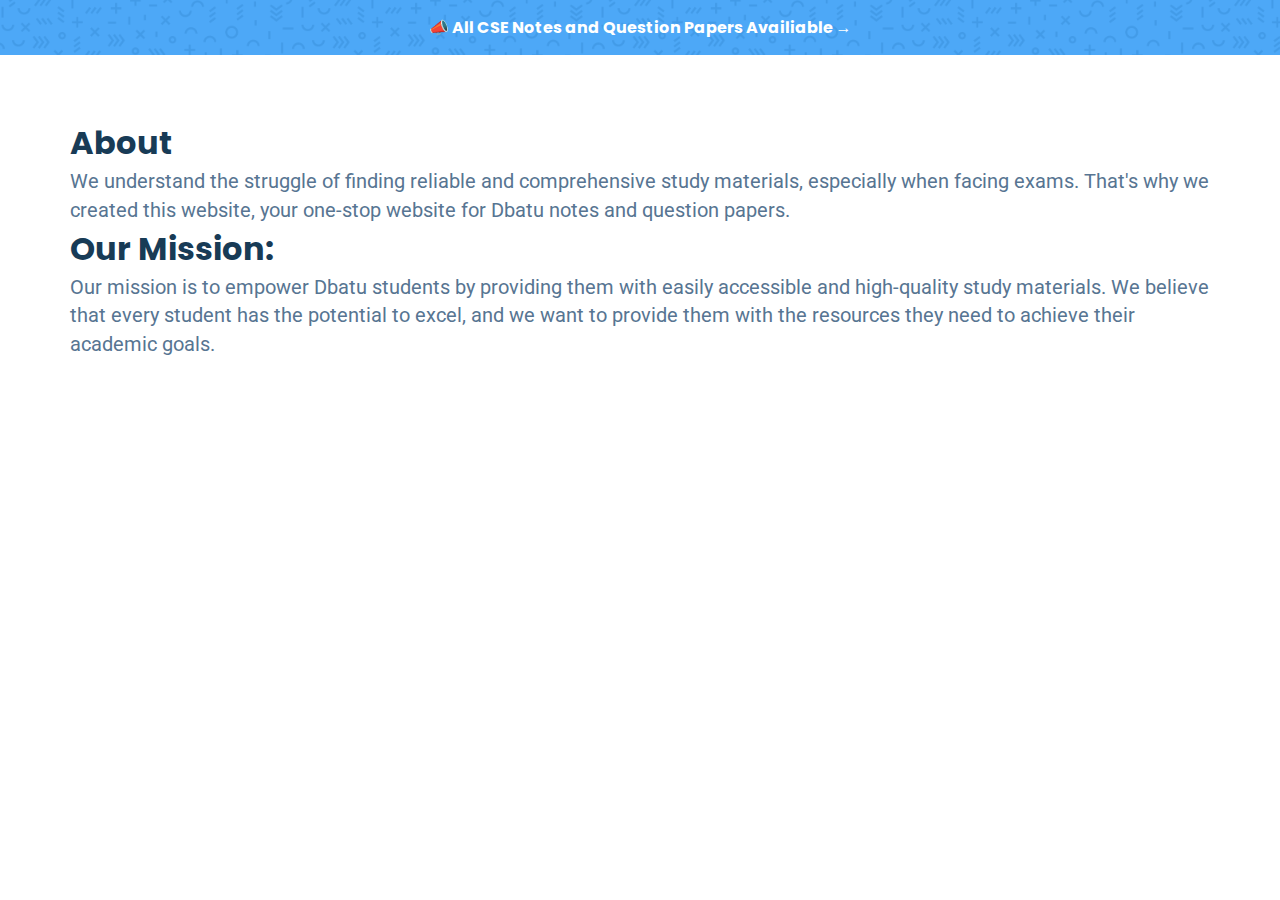
<file: about.html>
<!DOCTYPE html>
<html lang="en">

<head>
    <meta charset="UTF-8">
    <meta name="viewport" content="width=device-width, initial-scale=1.0">
    <title></title>
    <link rel="stylesheet" href="css/style.css">
    <link rel="stylesheet" href="css/media-queries.css">
    <link rel="icon" href="css/assets/asset 1.jpg" type="image/ico">

</head>

<body>
    <!-- top banner -->
    <div class="top-banner">
        <div class="container">
            <div class="small-bold-text banner-text">
                📣 All CSE Notes and Question Papers Availiable →
            </div>
        </div>
    </div>

    

    <div class="container" style="margin-top: 5%;">
        <h2>About</h2>
        <p>We understand the struggle of finding reliable and comprehensive study materials, especially when facing exams. That's why we created this website, your one-stop website for Dbatu notes and question papers.</p>
<h2>Our Mission:</h2>
<p>Our mission is to empower Dbatu students by providing them with easily accessible and high-quality study materials. We believe that every student has the potential to excel, and we want to provide them with the resources they need to achieve their academic goals.</p>
       
    </div>

</body>

</html>
</file>
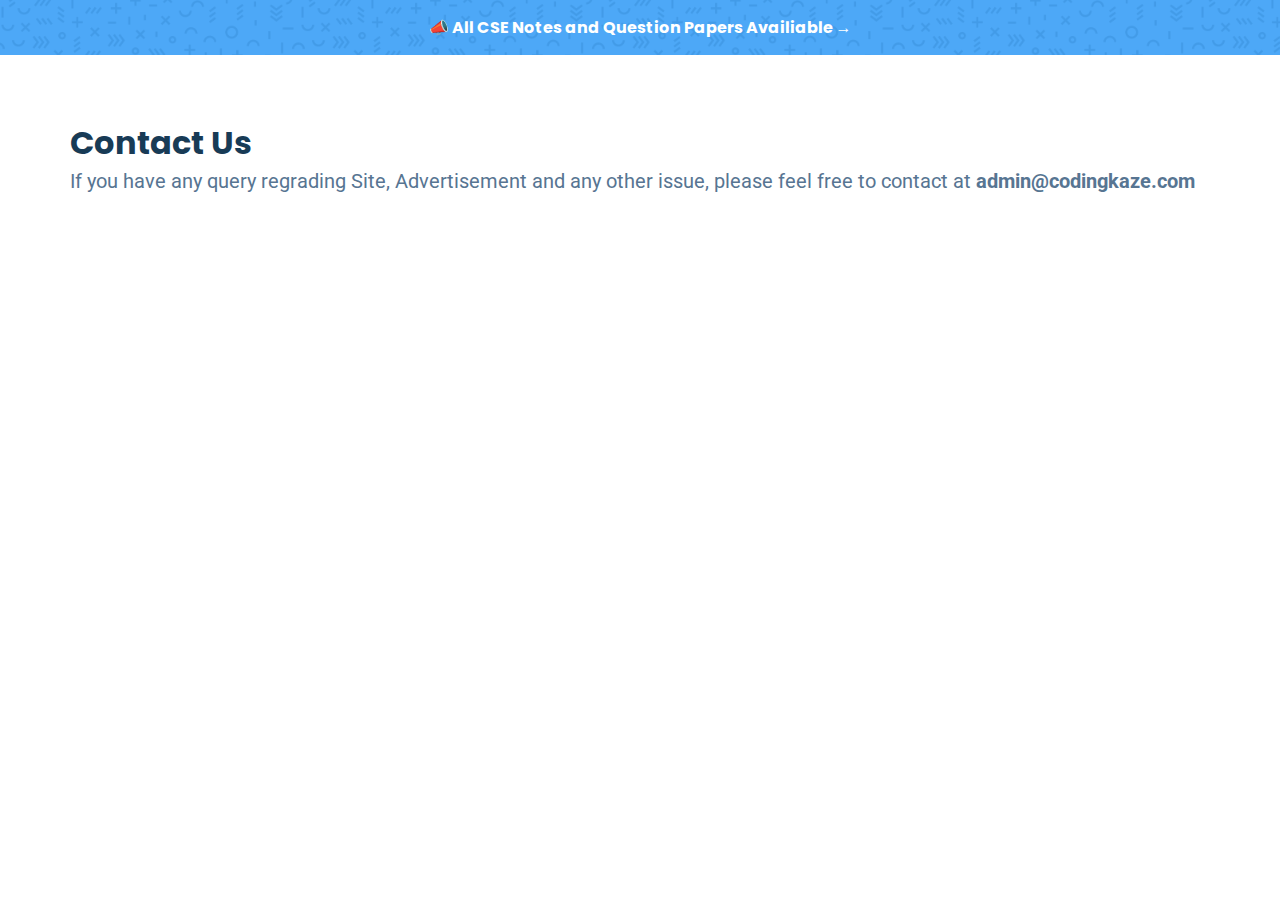
<file: contact.html>
<!DOCTYPE html>
<html lang="en">

<head>
    <meta charset="UTF-8">
    <meta name="viewport" content="width=device-width, initial-scale=1.0">
    <title>Get your Notes</title>
    <link rel="stylesheet" href="css/style.css">
    <link rel="stylesheet" href="css/media-queries.css">
    <link rel="icon" href="css/assets/asset 1.jpg" type="image/ico">

</head>

<body>
    <!-- top banner -->
    <div class="top-banner">
        <div class="container">
            <div class="small-bold-text banner-text">
                📣 All CSE Notes and Question Papers Availiable →
            </div>
        </div>
    </div>

    

    <div class="container" style="margin-top: 5%;">
        <h2>Contact Us</h2> <p>If you have any query regrading Site, Advertisement and any other issue, please feel free to contact at <strong>admin@codingkaze.com</strong></p>

       
    </div>

</body>

</html>
</file>
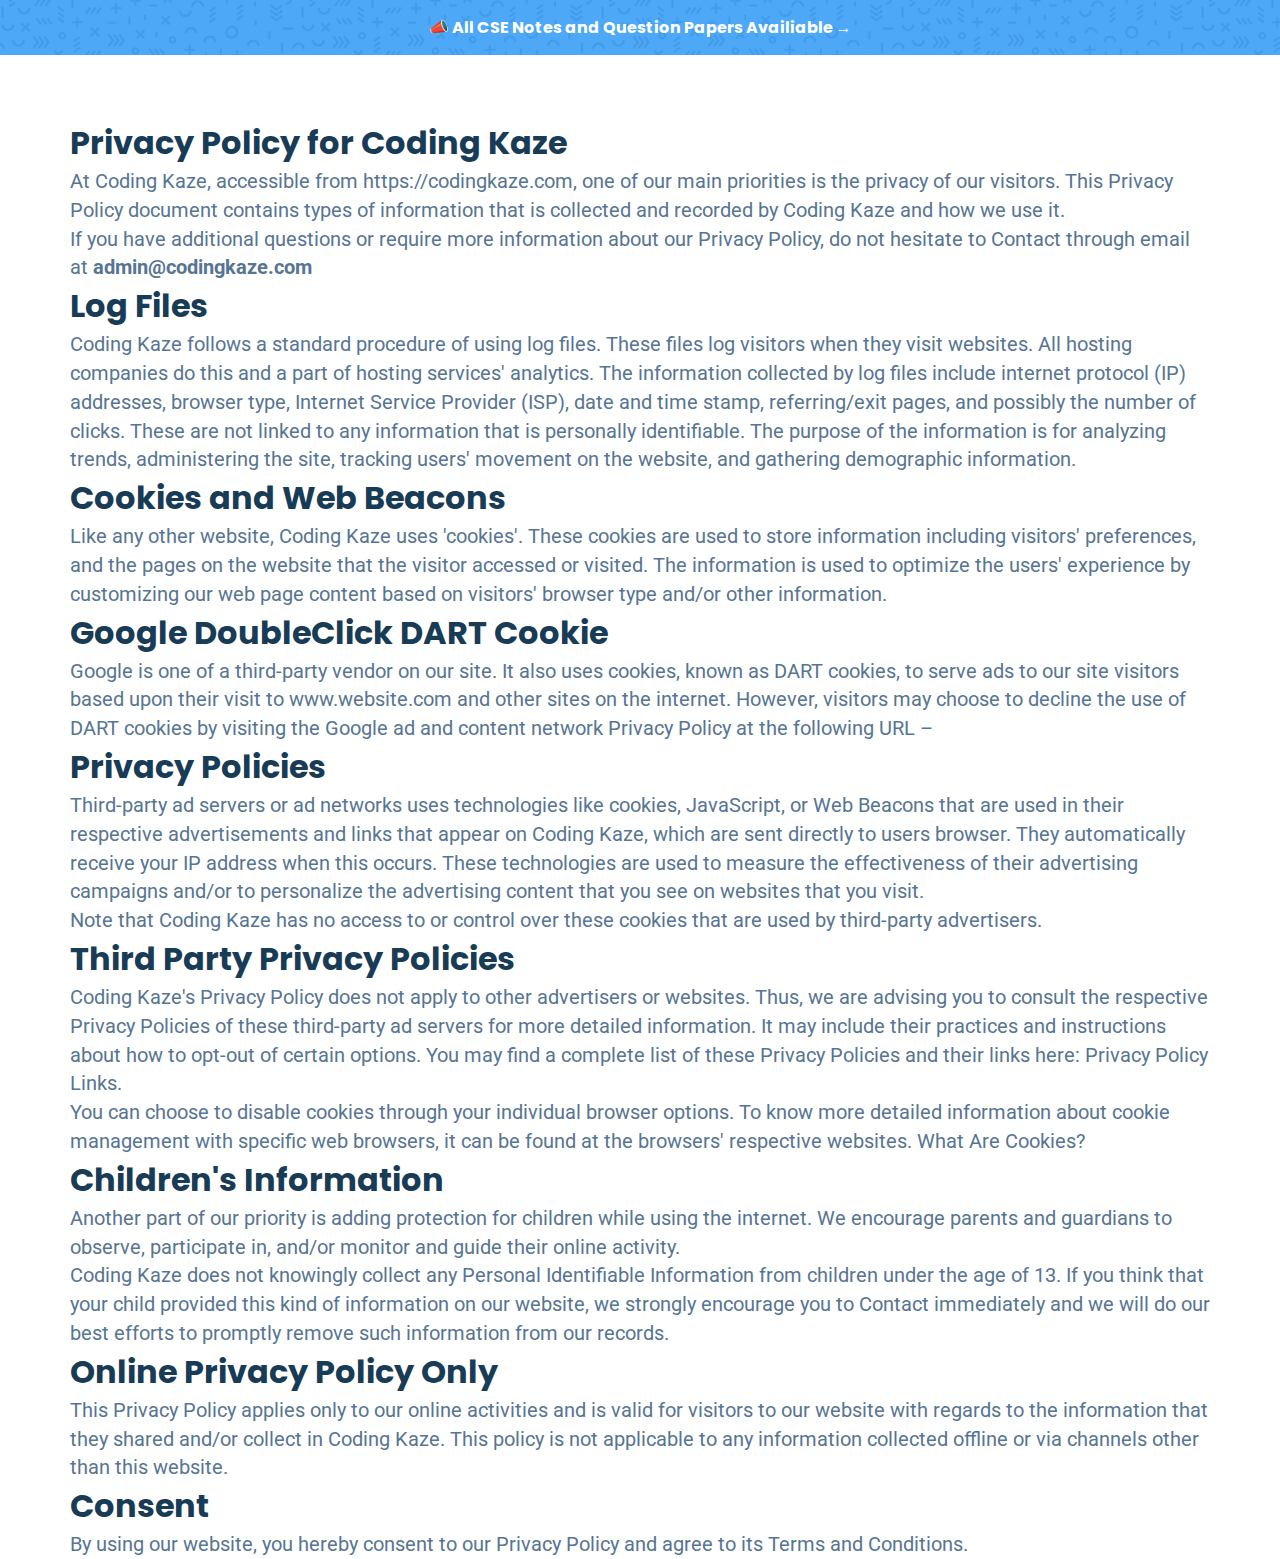
<file: privacy.html>
<!DOCTYPE html>
<html lang="en">
  <head>
    <meta charset="UTF-8" />
    <meta name="viewport" content="width=device-width, initial-scale=1.0" />
    <title>Get your Notes</title>
    <link rel="stylesheet" href="css/style.css" />
    <link rel="stylesheet" href="css/media-queries.css" />
    <link rel="icon" href="css/assets/asset 1.jpg" type="image/ico" />
  </head>

  <body>
    <!-- top banner -->
    <div class="top-banner">
      <div class="container">
        <div class="small-bold-text banner-text">
          📣 All CSE Notes and Question Papers Availiable →
        </div>
      </div>
    </div>

    <div class="container" style="margin-top: 5%">
      <h2>Privacy Policy for Coding Kaze</h2>
      <p>
        At Coding Kaze, accessible from https://codingkaze.com, one of our main
        priorities is the privacy of our visitors. This Privacy Policy document
        contains types of information that is collected and recorded by Coding
        Kaze and how we use it.
      </p>
      <p>
        If you have additional questions or require more information about our
        Privacy Policy, do not hesitate to Contact through email at
        <b>admin@codingkaze.com</b>
      </p>
      <h2>Log Files</h2>
      <p>
        Coding Kaze follows a standard procedure of using log files. These files
        log visitors when they visit websites. All hosting companies do this and
        a part of hosting services' analytics. The information collected by log
        files include internet protocol (IP) addresses, browser type, Internet
        Service Provider (ISP), date and time stamp, referring/exit pages, and
        possibly the number of clicks. These are not linked to any information
        that is personally identifiable. The purpose of the information is for
        analyzing trends, administering the site, tracking users' movement on
        the website, and gathering demographic information.
      </p>
      <h2>Cookies and Web Beacons</h2>
      <p>
        Like any other website, Coding Kaze uses 'cookies'. These cookies are
        used to store information including visitors' preferences, and the pages
        on the website that the visitor accessed or visited. The information is
        used to optimize the users' experience by customizing our web page
        content based on visitors' browser type and/or other information.
      </p>
      <h2>Google DoubleClick DART Cookie</h2>
      <p>
        Google is one of a third-party vendor on our site. It also uses cookies,
        known as DART cookies, to serve ads to our site visitors based upon
        their visit to www.website.com and other sites on the internet. However,
        visitors may choose to decline the use of DART cookies by visiting the
        Google ad and content network Privacy Policy at the following URL –
        <a href="https://policies.google.com/technologies/ads"></a>
      </p>
      <h2>Privacy Policies</h2>

      <p>
        Third-party ad servers or ad networks uses technologies like cookies,
        JavaScript, or Web Beacons that are used in their respective
        advertisements and links that appear on Coding Kaze, which are sent
        directly to users browser. They automatically receive your IP address
        when this occurs. These technologies are used to measure the
        effectiveness of their advertising campaigns and/or to personalize the
        advertising content that you see on websites that you visit.
      </p>
      <p>
        Note that Coding Kaze has no access to or control over these cookies
        that are used by third-party advertisers.
      </p>
      <h2>Third Party Privacy Policies</h2>
      <p>
        Coding Kaze's Privacy Policy does not apply to other advertisers or
        websites. Thus, we are advising you to consult the respective Privacy
        Policies of these third-party ad servers for more detailed information.
        It may include their practices and instructions about how to opt-out of
        certain options. You may find a complete list of these Privacy Policies
        and their links here: Privacy Policy Links.
      </p>
      <p>
        You can choose to disable cookies through your individual browser
        options. To know more detailed information about cookie management with
        specific web browsers, it can be found at the browsers' respective
        websites. What Are Cookies?
      </p>
      <h2>Children's Information</h2>
      <p>
        Another part of our priority is adding protection for children while
        using the internet. We encourage parents and guardians to observe,
        participate in, and/or monitor and guide their online activity.
      </p>
      <p>
        Coding Kaze does not knowingly collect any Personal Identifiable
        Information from children under the age of 13. If you think that your
        child provided this kind of information on our website, we strongly
        encourage you to Contact immediately and we will do our best efforts to
        promptly remove such information from our records.
      </p>
      <h2>Online Privacy Policy Only</h2>
      <p>
        This Privacy Policy applies only to our online activities and is valid
        for visitors to our website with regards to the information that they
        shared and/or collect in Coding Kaze. This policy is not applicable to
        any information collected offline or via channels other than this
        website.
      </p>
      <h2>Consent</h2>
      <p>
        By using our website, you hereby consent to our Privacy Policy and agree
        to its Terms and Conditions.
      </p>
    </div>
  </body>
</html>
</file>
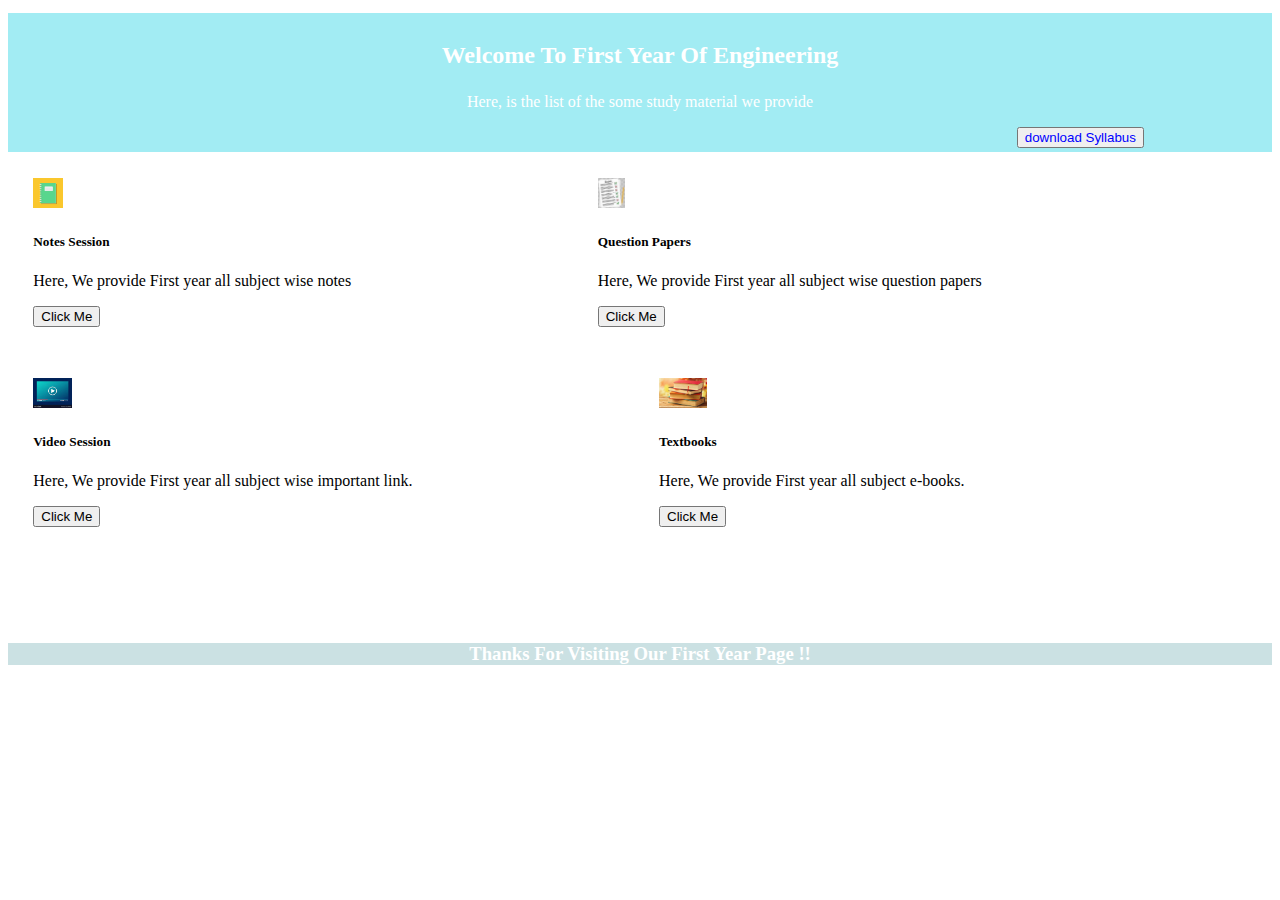
<file: FirstYear/first.html>
<!DOCTYPE html>
<html>
<head>
    <link href="https://cdn.jsdelivr.net/npm/bootstrap@5.3.2/dist/css/bootstrap.min.css" rel="stylesheet" integrity="sha384-T3c6CoIi6uLrA9TneNEoa7RxnatzjcDSCmG1MXxSR1GAsXEV/Dwwykc2MPK8M2HN" crossorigin="anonymous">
<title>year</title>
<link rel="stylesheet" href="css/style.css">

</head>
<body>
  <div class="header">
<h2>Welcome To First Year Of Engineering</h2>
<p>Here, is the list of the some study material we provide</p>
<div id="button1">
<button type="button" class="btn btn-light"><a href="https://drive.google.com/file/d/1M4to5Iy3YhpxS_22orgtU10ihfIK18p4/view?usp=drivesdk">download Syllabus</a></button>
  </div>
</div>

  <div class="container">
    <div class="sub-container">
    <div class="card mb-3" style="max-width: 400px;">
        <div class="row g-0">
          <div class="col-md-4">
            <img src="img/fimg.png" class="img-fluid rounded-start" alt="notes image">
          </div>
          <div class="col-md-8">
            <div class="card-body">
              <h5 class="card-title">Notes Session</h5>
              <p class="card-text">Here, We provide First year all subject wise notes</p>
              <button type="button" class="btn btn-outline-warning"><a href="Notefirst.html">Click Me</a></button>
            </div>
          </div>
        </div>
      </div>

  &nbsp;&nbsp;&nbsp;&nbsp;&nbsp;&nbsp;&nbsp;&nbsp;&nbsp;&nbsp;&nbsp;&nbsp;&nbsp;&nbsp;&nbsp;&nbsp;&nbsp;&nbsp;&nbsp;&nbsp;&nbsp;&nbsp;&nbsp;&nbsp;&nbsp;&nbsp;&nbsp;&nbsp;&nbsp;&nbsp;&nbsp;&nbsp;&nbsp;&nbsp;&nbsp;&nbsp;&nbsp;&nbsp;&nbsp;&nbsp;&nbsp;&nbsp;&nbsp;&nbsp;&nbsp;&nbsp;&nbsp;

     <!--second card for the question paper-->
      <div class="card mb-4" style="max-width: 400px;">
        <div class="row g-0">
          <div class="col-md-4">
            <img src="img/qimages.jpg" class="img-fluid rounded-start" alt="notes image">
          </div>
          <div class="col-md-8">
            <div class="card-body">
              <h5 class="card-title">Question Papers</h5>
              <p class="card-text">Here, We provide First year all subject wise question papers</p>
              <button type="button" class="btn btn-outline-warning"><a href="Quefirst.html">Click Me</a></button>
            </div>
          </div>
        </div>
      </div>
    </div>
    <div class="sub-container">
     <!--third card for the video links-->
      <div class="card mb-3" style="max-width: 400px;">
        <div class="row g-0">
          <div class="col-md-4">
            <img src="img/timg.jpeg" class="img-fluid rounded-start" alt="notes image">
          </div>
          <div class="col-md-8">
            <div class="card-body">
              <h5 class="card-title">Video Session</h5>
              <p class="card-text">Here, We provide First year all subject wise important link.</p>
              <button type="button" class="btn btn-outline-warning"><a href="vidfirst.html">Click Me</a></button>
            </div>
          </div>
        </div>
      </div>
      &nbsp;&nbsp;&nbsp;&nbsp;&nbsp;&nbsp;&nbsp;&nbsp;&nbsp;&nbsp;&nbsp;&nbsp;&nbsp;&nbsp;&nbsp;&nbsp;&nbsp;&nbsp;&nbsp;&nbsp;&nbsp;&nbsp;&nbsp;&nbsp;&nbsp;&nbsp;&nbsp;&nbsp;&nbsp;&nbsp;&nbsp;&nbsp;&nbsp;&nbsp;&nbsp;&nbsp;&nbsp;&nbsp;&nbsp;&nbsp;&nbsp;&nbsp;&nbsp;&nbsp;&nbsp;&nbsp;&nbsp;
      <!-- Fourth card -->
      <div class="card mb-3" style="max-width: 400px;">
        <div class="row g-0">
          <div class="col-md-4">
            <img src="img/4images.jpg" class="img-fluid rounded-start" alt="notes image">
          </div>
          <div class="col-md-8">
            <div class="card-body">
              <h5 class="card-title">Textbooks</h5>
              <p class="card-text">Here, We provide First year all subject e-books.</p>
              <button type="button" class="btn btn-outline-warning"><a href="Textfirst.html">Click Me</a></button>
            </div>
          </div>
        </div>
      </div>
      </div>
  </div>
  <br></br>
  <br></br>
  <div class="footer">
     <h3>Thanks For Visiting Our First Year Page !! </h3>
  </div>
   <!---- <div class="space" style="margin-bottom:500px;"></div> -->
  <script src="https://cdn.jsdelivr.net/npm/bootstrap@5.3.2/dist/js/bootstrap.bundle.min.js" integrity="sha384-C6RzsynM9kWDrMNeT87bh95OGNyZPhcTNXj1NW7RuBCsyN/o0jlpcV8Qyq46cDfL" crossorigin="anonymous"></script>
</body>
</html>
</file>
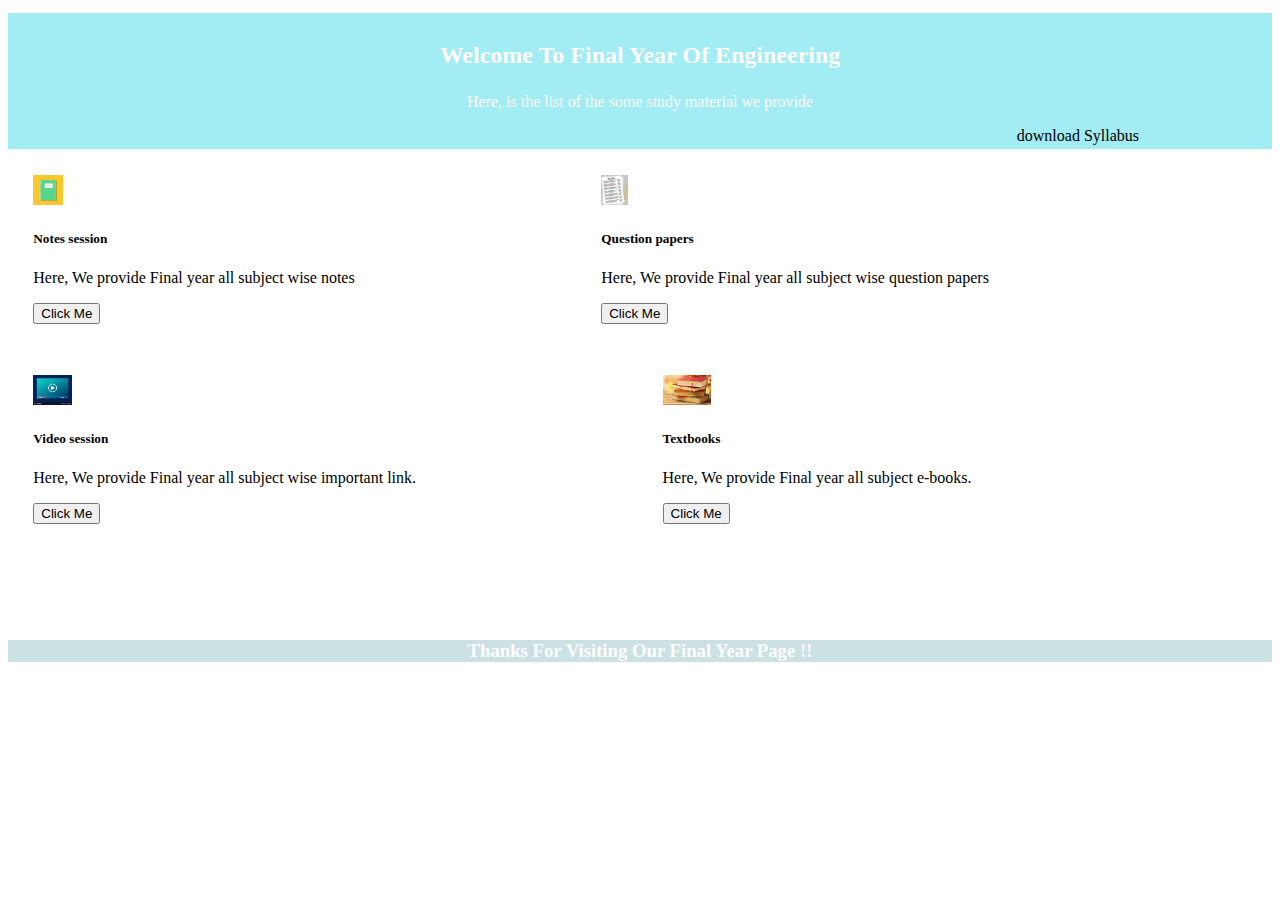
<file: Lastyear/last.html>
<!DOCTYPE html>
<html>
<head>
    <link href="https://cdn.jsdelivr.net/npm/bootstrap@5.3.2/dist/css/bootstrap.min.css" rel="stylesheet" integrity="sha384-T3c6CoIi6uLrA9TneNEoa7RxnatzjcDSCmG1MXxSR1GAsXEV/Dwwykc2MPK8M2HN" crossorigin="anonymous">
<title>year</title>
<link rel="stylesheet" href="css/style.css">

</head>
<body>
  <div class="header">
<h2>Welcome To Final Year Of Engineering</h2>
<p>Here, is the list of the some study material we provide</p>
<div id="button1";
<button type="button" class="btn btn-light"><a href="https://drive.google.com/file/d/1LnenicuM2FSIrkSlMY3ZBh40L-KynKmT/view?usp=drivesdk">download Syllabus</a></button>
  </div>
</div>

  <div class="container">
    <div class="sub-container">
    <div class="card mb-3" style="max-width: 400px;">
        <div class="row g-0">
          <div class="col-md-4">
            <img src="img/fimg.png" class="img-fluid rounded-start" alt="notes image">
          </div>
          <div class="col-md-8">
            <div class="card-body">
              <h5 class="card-title">Notes session</h5>
              <p class="card-text">Here, We provide Final year all subject wise notes</p>
              <button type="button" class="btn btn-outline-warning"><a href="notelast.html">Click Me</a></button>
            </div>
          </div>
        </div>
      </div>

  &nbsp;&nbsp;&nbsp;&nbsp;&nbsp;&nbsp;&nbsp;&nbsp;&nbsp;&nbsp;&nbsp;&nbsp;&nbsp;&nbsp;&nbsp;&nbsp;&nbsp;&nbsp;&nbsp;&nbsp;&nbsp;&nbsp;&nbsp;&nbsp;&nbsp;&nbsp;&nbsp;&nbsp;&nbsp;&nbsp;&nbsp;&nbsp;&nbsp;&nbsp;&nbsp;&nbsp;&nbsp;&nbsp;&nbsp;&nbsp;&nbsp;&nbsp;&nbsp;&nbsp;&nbsp;&nbsp;&nbsp;

     <!--second card for the question paper-->
      <div class="card mb-4" style="max-width: 400px;">
        <div class="row g-0">
          <div class="col-md-4">
            <img src="img/qimages.jpg" class="img-fluid rounded-start" alt="notes image">
          </div>
          <div class="col-md-8">
            <div class="card-body">
              <h5 class="card-title">Question papers</h5>
              <p class="card-text">Here, We provide Final year all subject wise question papers</p>
              <button type="button" class="btn btn-outline-warning"><a href="Quelast.html">Click Me</a></button>
            </div>
          </div>
        </div>
      </div>
    </div>
    <div class="sub-container">
     <!--third card for the video links-->
      <div class="card mb-3" style="max-width: 400px;">
        <div class="row g-0">
          <div class="col-md-4">
            <img src="img/timg.jpeg" class="img-fluid rounded-start" alt="notes image">
          </div>
          <div class="col-md-8">
            <div class="card-body">
              <h5 class="card-title">Video session</h5>
              <p class="card-text">Here, We provide Final year all subject wise important link.</p>
              <button type="button" class="btn btn-outline-warning"><a href="videlast.html">Click Me</a></button>
            </div>
          </div>
        </div>
      </div>
      &nbsp;&nbsp;&nbsp;&nbsp;&nbsp;&nbsp;&nbsp;&nbsp;&nbsp;&nbsp;&nbsp;&nbsp;&nbsp;&nbsp;&nbsp;&nbsp;&nbsp;&nbsp;&nbsp;&nbsp;&nbsp;&nbsp;&nbsp;&nbsp;&nbsp;&nbsp;&nbsp;&nbsp;&nbsp;&nbsp;&nbsp;&nbsp;&nbsp;&nbsp;&nbsp;&nbsp;&nbsp;&nbsp;&nbsp;&nbsp;&nbsp;&nbsp;&nbsp;&nbsp;&nbsp;&nbsp;&nbsp;
      <div class="card mb-3" style="max-width: 400px;">
        <div class="row g-0">
          <div class="col-md-4">
            <img src="img/4images.jpg" class="img-fluid rounded-start" alt="notes image">
          </div>
          <div class="col-md-8">
            <div class="card-body">
              <h5 class="card-title">Textbooks</h5>
              <p class="card-text">Here, We provide Final year all subject e-books.</p>
              <button type="button" class="btn btn-outline-warning"><a href="Textlast.html">Click Me</a></button>
            </div>
          </div>
        </div>
      </div>
      </div>
  </div>
  <br></br>
  <br></br>
  <div class="footer">
     <h3>Thanks For Visiting Our Final Year Page !! </h3>
  </div>
   <!---- <div class="space" style="margin-bottom:500px;"></div> -->
  <script src="https://cdn.jsdelivr.net/npm/bootstrap@5.3.2/dist/js/bootstrap.bundle.min.js" integrity="sha384-C6RzsynM9kWDrMNeT87bh95OGNyZPhcTNXj1NW7RuBCsyN/o0jlpcV8Qyq46cDfL" crossorigin="anonymous"></script>
</body>
</html>
</file>
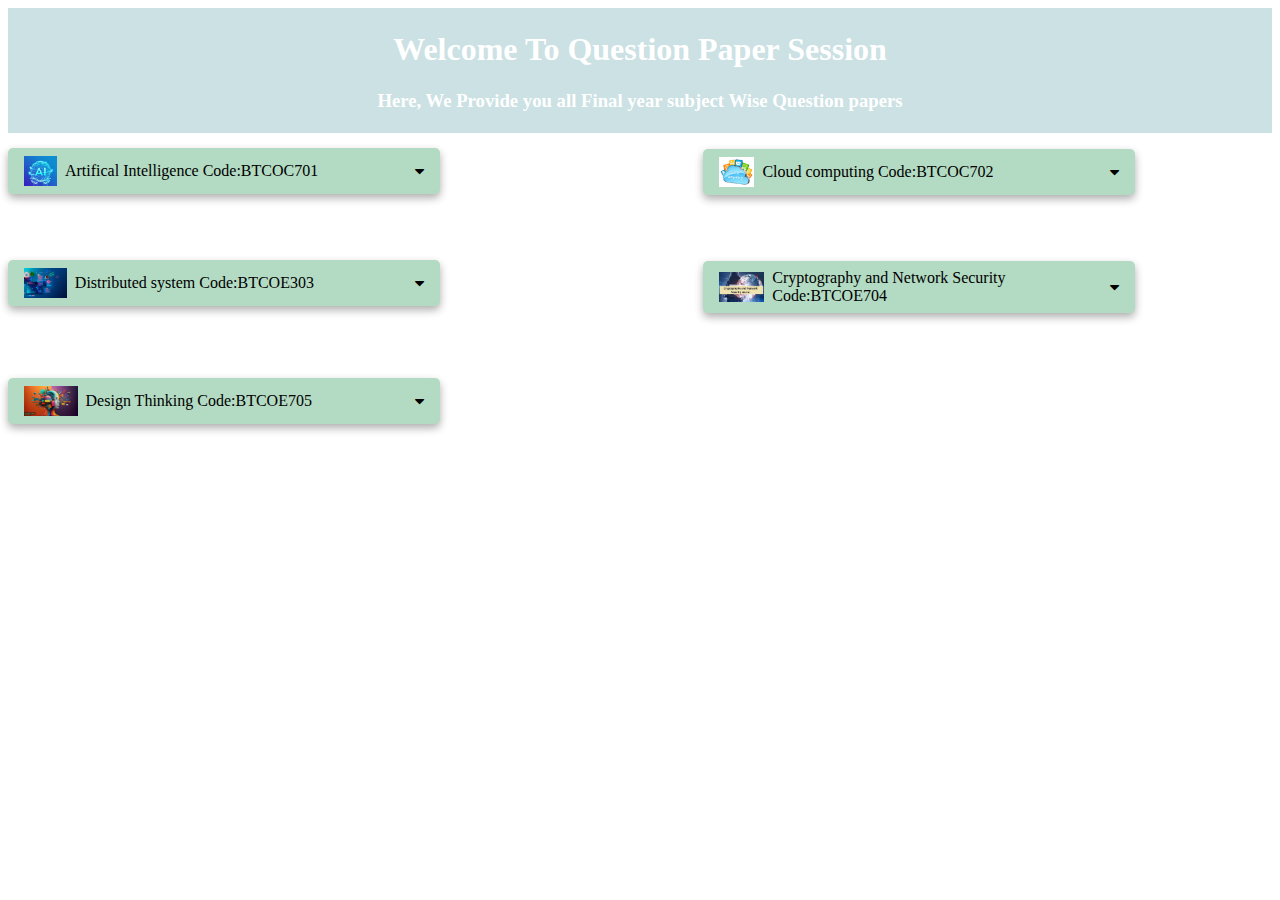
<file: Lastyear/Quelast.html>
<!DOCTYPE html>

<html lang="en">

<head>

    

    <link rel="stylesheet" type="text/css" href="css/style.css">

    <link rel="stylesheet" href="https://cdnjs.cloudflare.com/ajax/libs/font-awesome/4.7.0/css/font-awesome.min.css">

    <meta charset="UTF-8">

    <meta name="viewport" content="width=device-width, initial-scale=1.0">

    <title>QFirst</title>

</head>

<body>

    <!-- heading -->

    <section id="notes">

        <div class="page">

        <h1>Welcome To Question Paper Session</h1>

        <h3>Here, We Provide you all Final year subject Wise Question papers</h3>

    </div>

    <!-- First card -->

    <div class="container">

    <div class="drop-down">

        <div class="wrapper">

            <img src="img/artificalintellig.jpg" class="selectedImg">

            <div class="selected">Artifical Intelligence Code:BTCOC701</div>

        </div>

            <i class="fa fa-caret-down arrow"></i>

    

  

        <div class="list">

        <div class="item"> 

             <img src="img/pdf1.png">

             <div class="text">No data aviliable</div>

            </div>



            <!-- <div class="item"> 

                <img src="img/pdf1.png">

                <div class="text">india</div>

               </div>



               <div class="item"> 

                <img src="img/pdf1.png">

                <div class="text">india</div>

               </div>



               <div class="item"> 

                <img src="img/pdf1.png">

                <div class="text">india</div>

               </div> --> 

        </div> 

    </div>

</div>

    <!-- 2nd  -->

    <div class="container1">

    <div class="drop-down-1">

        <div class="wrapper">

            <img src="img/cloud.jpg" class="selectedImg">

            <div class="selected">Cloud computing    Code:BTCOC702</div>

        </div>

            <i class="fa fa-caret-down arrow"></i>

    

  

        <div class="list">

        <div class="item"> 

             <img src="img/pdf1.png">

             <div class="text"><a href="https://drive.google.com/file/d/1SlGekw1TUaveLrLkJT_DfT17Zyj6D7-K/view?usp=share_link">Question bank</a></div>

            </div>



            <div class="item"> 

                <img src="img/pdf1.png">

                <div class="text"><a href="https://drive.google.com/file/d/1r07IKkvYUQ7TcfySeFtRwTB1hpwht-dY/view?usp=drive_link">Winter-2022</a></div>

               </div>



               <!-- <div class="item"> 

                <img src="img/pdf1.png">

                <div class="text">india</div>

               </div>



               <div class="item"> 

                <img src="img/pdf1.png">

                <div class="text">india</div>

               </div> -->

        </div> 

    </div>

</div>

    <!-- 3rd card -->

    <div class="container">

    <div class="drop-down">

        <div class="wrapper">

            <img src="img/distributed.jpg" class="selectedImg">

            <div class="selected">Distributed system    Code:BTCOE303</div>

        </div>

            <i class="fa fa-caret-down arrow"></i>

    

  

        <div class="list">

        <div class="item"> 

             <img src="img/pdf1.png">

             <div class="text"><a href="https://drive.google.com/file/d/1SIh1ueyIxdEo2ZdCPnq1x5AooYVfZskd/view?usp=share_link">Question bank</a></div>

            </div>



            <!-- <div class="item"> 

                <img src="img/pdf1.png">

                <div class="text">india</div>

               </div>



               <div class="item"> 

                <img src="img/pdf1.png">

                <div class="text">india</div>

               </div>



               <div class="item"> 

                <img src="img/pdf1.png">

                <div class="text">india</div>

               </div> -->

        </div> 

    </div>

</div>

    <!-- 4th card -->

    <div class="container1">

    <div class="drop-down-1">

        <div class="wrapper">

            <img src="img/crptography.jpg" class="selectedImg">

            <div class="selected">Cryptography and Network Security    Code:BTCOE704</div>

        </div>

            <i class="fa fa-caret-down arrow"></i>

    

  

        <div class="list">

        <div class="item"> 

             <img src="img/pdf1.png">

             <div class="text"><a href="https://drive.google.com/file/d/1STl6NrYVCvXOPj_g192tMaeUwXYk7bCV/view?usp=share_link">Question bank</a></div>

            </div>



            <!-- <div class="item"> 

                <img src="img/pdf1.png">

                <div class="text">india</div>

               </div>



               <div class="item"> 

                <img src="img/pdf1.png">

                <div class="text">india</div>

               </div>



               <div class="item"> 

                <img src="img/pdf1.png">

                <div class="text">india</div>

               </div> -->

        </div> 

    </div>

</div>

    <!-- 5th card -->

    <div class="container">

    <div class="drop-down">

        <div class="wrapper">

            <img src="img/Designthinking.jpg" class="selectedImg">

            <div class="selected">Design Thinking    Code:BTCOE705</div>

        </div>

            <i class="fa fa-caret-down arrow"></i>

    

  

        <div class="list">

        <div class="item"> 

             <img src="img/pdf1.png">

             <div class="text"><a href="https://drive.google.com/file/d/1rCBcxta3v0KG8fRz-LG1Jbu27KaR20Nx/view?usp=drive_link">Winter-2022</a></div>

            </div>

<!-- 

            <div class="item"> 

                <img src="img/pdf1.png">

                <div class="text">india</div>

               </div>



               <div class="item"> 

                <img src="img/pdf1.png">

                <div class="text">india</div>

               </div>



               <div class="item"> 

                <img src="img/pdf1.png">

                <div class="text">india</div>

               </div> -->

        </div> 

    </div>

</div>

   

    <script src="javascr/script.js"></script>

    <div class="space" style="margin-bottom:200px;"></div>



</body>

    </html>
</file>
<file: css/style.css>
@import url('https://fonts.googleapis.com/css2?family=Poppins:wght@400;700&family=Roboto:wght@400;500&display=swap');

*{
    margin: 0;
    padding: 0;
    box-sizing: border-box;
}
html {
    scroll-behavior: smooth;
  }

:root{
    --primary-text-color:#183b56;
    --secondary-text-color:#577592;
    --accent-color:#2294ed;
    --accent-dark-color:#1d69a3;
    --padding-inline-section:20px ;
}

body{
    font-family: 'Poppins',sans-serif;
    color: var(--primary-text-color);
}
h1{
    font-size: 3rem;
    color: var(--primary-text-color);
}

h2{
    font-size: 2rem;
}
h3{
    font-size: 1.5rem;
}
p{
    font-family: 'Roboto',sans-serif;
    font-size: 1.25rem;
    color: var(--secondary-text-color);
    line-height: 1.8rem;
}
a{
    text-decoration: none;
    display: inline-block;
}



.click:hover
{
   
    transform: scale(1.05);
}
ul{
    list-style: none;
}

/* All Up Necesary */

/* Utility Class */

.primary-btn{
    background-color: var(--accent-color);
    /* border-color: var(--accent-color); */
    font-weight: 500;
    border-radius: 6px;
    padding: 12px 24px;
    color: white !important;
    box-shadow:  0 0 2px var(--secondary-text-color);
    transition: 0.2s ease-out;
    text-align: center;
}
.primary-btn:hover{
    background-color: var(--accent-dark-color);
}
.secondary-btn{
    border: 1.5px solid var(--secondary-text-color);
    font-weight: 500;
    border-radius: 6px;
    padding: 12px 24px;
    color: var(--primary-text-color) !important;
    transition: 0.2s ease-out;
}

.secondary-btn:hover{
    border-color: var(--accent-dark-color);
    color: var(--accent-dark-color);
}

.hover-links{
    color: var(--primary-text-color);
}

.hover-links:hover{
    color: var(--accent-color);
    transition: 0.2s ease-out;
}

.small-bold-text{
    font-size: 1rem;
    font-weight: 700;
}

.container{
    max-width: 1180px;
    margin-inline: auto;
    padding-inline: var(--padding-inline-section);
    overflow: hidden;
}

.flex{
    display: flex;
    align-items: center;
}
.space{
    margin-bottom: 500px;
}

.section-heading{
    margin-top: 5%;
    text-align: center;
}

/* Top banner*/

.top-banner{
   
    background-image: url('assets/asset\ 32.png');
    background-color: #4da8f7;
    background-size: 300px;
}

.banner-text{
    color: white;
    padding: 15px 30px;
    text-align: center;
}
.nav-toggle{
    display: none;
}
.main-nav{
    justify-content: space-between;
    margin-top: 20px;
    position: relative;
}
.company-logo img{
    width: 150px;
    height: 60px;
}

nav{
    position: sticky;
    color: white    ;
    top: 0;
    background: white;
    width: 100%;
    height: 70px;
    margin-top: -20px; 
    z-index: 1000;
}
.company-logo img
{
  width: 150px;
  min-height: 20px;
  margin-top: 1.5%;
}



.company-links ul{
    justify-content: end;
    gap: 40px;
}

.company-links{
    flex-basis: 730px;
}

/* Header */

header{
    margin-top: 5%;
}

.header-left{
    max-width: 40vw;
}


.header-left button{
    width: 90%;
    margin-top: 30px;
    height: 58px;
}

.hl-btn{
    width: 50%;
}

.l-btn{
    border-style: none;
    margin-right: 30px;
}

.header-right img{
    width: 150%;
    margin-inline: 20%;
}

/* Resources */

.resource-container{
    gap: 20px;
}

.resource-cards{
    position: relative;
    margin-top: 5%;
    width: 23%;
    height: 300px;
    background: linear-gradient(rgb(0,0,0,0.1),rgb(0,0,0,0.8)),url(assets/asset\ 3.jpg);
    background-size: cover;
    transition: 0.2s ease-out;
    

}

.resource-cards:hover{
    box-shadow: 0 0 10px #888;
}

.resource-cards:nth-child(2){
    background: linear-gradient(rgb(0,0,0,0.1),rgb(0,0,0,0.8)),url(assets/asset\ 4.jpg);
    background-size: cover;

}

.resource-cards:nth-child(3){
    background: linear-gradient(rgb(0,0,0,0.1),rgb(0,0,0,0.8)),url(assets/asset\ 3.jpg);
    background-size: cover;
}

.resource-cards:nth-child(4){
    background: linear-gradient(rgb(0,0,0,0.1),rgb(0,0,0,0.8)),url(assets/asset\ 4.jpg);
    background-size: cover;
}



.resource-cards h3{
    position: absolute;
    font-size: 1.5rem;
    color: white;
    left: 50px;
    bottom: 70px;
}



/* Typing Css */

.wrap{
    color: var(--primary-text-color);
}

/* Courses Section */

.course-container{
    flex-wrap: wrap;
    justify-content: space-between;
    background-image: url(/assets/asset\ 40.png);
}

.course-card{
    border: solid var(--accent-color) 1px;
    flex-direction:column ;
    position: relative;
    margin-top: 5%;
    margin-bottom: 3%;
    width: 46%;
    height: 500px;
    text-align: center;
    transition: 0.2s ease-out;
}
.course-card img{
    margin: 4%;
    width: 90%;
}

.course-card img:hover{
    box-shadow: 0 0 10px #888;
}

.course-card p{
    margin-inline: 4%;
}

.course-card:hover{
    box-shadow: 0 0 10px #888;
}

.view{
    margin-left:46%;
}
.view button{
    width: 100%;
}

/* About */

#aboutus{
    margin-top: 5%;
    color: white;
    background: var(--accent-dark-color);
}

.about-container{
    padding-bottom: 71px;
}

#aboutus p{
    text-align: center;
    color: white;
}

.click{
    background: #5ae021;
    border-radius: 11px;
    padding: 5px;
    transition: transform 1s;
}
/* Reviews */
#reviews{
    margin-top: 4%;
}
.reviews-container{
    flex-wrap: wrap;
    gap:55px;

}

.reviews-card{
  width: 28%;
  gap: 15px;
}

.reviews-card img{
    width: 20%;
}




/* Footer */

footer{
    margin-top: 5%;
    padding-block: 80px;
    background-color: #ebf2fe;
}

.logo-col{
    flex-direction: column;
    align-items: flex-start;
    gap: 20px;
    width: 30%;
}

.footer-txt{
    color:var(--primary-text-color);
}

.links-col{
    flex-direction: column;
    align-items: flex-start;
    gap: 10px;
}

.footer-container{
    align-items: flex-start;
    justify-content: space-between;
}

/* Hover Effect */
.resource-cards:hover
{
    transform: scale(1.03);
    transition: transform 0.8s;
}
.course-card:hover
{
    transform: scale(1.03);
    transition: transform 0.8s;

}


/* Sign up Container */

form{
    padding: 50px;
    margin: auto;
    margin-block: 5%;
   
}

form:hover{
    border: 1px solid royalblue;
}

label{
   margin-right: auto;
}
.signupm-container{
    background:url(assets/Sign_bg.png);
    background-repeat: no-repeat;
    background-position: bottom;
}

.signup-container{
    flex-direction: column;
    background-color: #f7fafc;
    width: 500px;
    height: 526px;
    border:solid #a0aec0 2px;
}

input{
    padding: 3%;
    height: 70px;
    border: solid 1px #a0aec0;
    border-radius:  10px;
    width: 400px;
    margin: 3%;
    /* font-size: 18px; */
    font-family: 'poppins','sans serif';
}

input:hover{
    border: 1px solid royalblue;
}
.signup-container button{
    border: solid 1px #a0aec0;
    width: 100%;
    margin: 3%;
    height: 50px;
}

/* login page */

.login-container{
    margin-top: 8%;
    height: 350px;
}

.login-container input{
    height: 40px;

}


/* First Year Page */

#main-notes{
    height: 450px;
}

#aboutus-notes{
    overflow: hidden;
    color: white;
    background: var(--accent-dark-color);
}

#aboutus-notes p{
    text-align: center;
    color: white;
}


.drop-container{
    margin-top: 0;
}

.syllabus-btn{
    margin-inline: 40%;
}

/* dropdown */
/* Style the dropdown button */
.dropbtn {
    border: none;
    cursor: pointer;
  }
  
  /* Style the dropdown content (hidden by default) */
  .dropdown-content {
    display: none;
    position: absolute;
    margin-top: 3%;
    left: 0;
    width: 100%;
  }
  

  .drop-container{
    justify-content: space-between;
    margin-top: 2%;
  }

  .icon-1{
    position: absolute;
    left: 15px;
    top: 25px
  }

  .icon-2{
    position: absolute;
    right: 15px;
    top: 25px
  }


  .dropdown_list i{
      color: var(--secondary-text-color);
      font-size: 1.2rem;
      margin-inline:10px;
  }


  .courses_d{
    display: none;
    margin-top: 2%;
    margin-left: 5%;
  }

  .courses_2{
    display: none;
    margin-top: 2%;
    margin-left: 5%;
  }

  .dropdown_list{
    width: 45%;
    position: relative;
    box-shadow: 0 0 1px #888;
    margin-bottom: 4%;
  }

  .dropdown_list button{
    max-height: 50px;
    size: 1.5rem;
    width: 95%;
    margin: 2%;
  }

  .dropdown_button span {
      font-size: 1.3rem;
  }
  
  .sub-container{
    margin-top: 2%;
    margin-left:10%;
    flex-wrap: wrap;
    justify-content: space-between;
  }

/*library  */

.lib{
    flex-wrap:wrap;
}
</file>
<file: css/media-queries.css>
@media screen and (max-width: 991px) {
    h3{
        font-size: 1.2rem;
    }
    .nav-toggle{
        display: block;
        margin-right: 20px;
    }

    .primary-btn{
        width: 101%;
    }
    .main-nav{
        overflow: initial;
    }

    .company-links{
        position: absolute;
        background-color: white;
        left: -100%;
        top: 100%;
        width: 100%;
        z-index: 999;
        padding-block: 20px;
        transition: 0.2s ease-in-out;
    }

    .company-links.active{
        left: 0 !important;
    }

    .company-links ul{
        flex-direction: column;
    }

    .reviews-card{
        width: 25%;
    }

}

@media screen and (max-width:769px){

    .primary-btn{
        width: 100%;
    }
    .header-container{
        flex-direction: column-reverse;
        flex-wrap: wrap;
    }

    .header-left{
        max-width: 100vw; 
        text-align: center;
    }
    .header-right img{
        width: 60%;
        margin: 0 auto 5% 22%;
        margin-top: 18px;
    }

    .resource-container{
        flex-wrap: wrap;
    }

    .resource-cards{
       min-width: calc(50% - 20px);
       height: 200px;
    }

    .course-card{
        height: 450px;
        
    }
   
    .footer-container{
        flex-direction: column;
        text-align: center;
        gap: 40px;
        align-items: center;
    }

    .logo-col{
        align-items: center;
    }

    .links-col{
        align-items: stretch;
    }
}

@media screen and (max-width:479px) {
    

    :root{
        --padding-inline-section:20px ;
    }
    
    h1{
        font-size: 2rem;
    
    }
    
    h2{
        font-size: 1.5rem;
    }
    h3{
        font-size: 1.5rem;
    }
    p{
        font-size: 1rem; 
    }
    .resource-cards{
        min-width: 100%;
        height: 200px;
    }
    .course-card{
        width: 100%;
        height: 400px;
    }

    .view{
        margin-left: 33%;
    }

    .view button{
        width: 100%;
    }

    
    /* .reviews-card{
     width: 35%;
    } */

    .resource-container{
        padding: 5%;
    }

    .course-container{
        padding: 5%;
    }

    .about-container{
        padding: 5%;
    }

    .reviews-container{
        padding: 30px;
    }
    .reviews-card{
        gap: 20px;
        margin: 2%;
        width: 95%;
    }

    .footer-container{
        row-gap: 50px;
    }

     .footer-txt{
        width: 290%;
    }

    .company-links li{
        padding:2%;
    }

    .signupm-container{
        flex-wrap: wrap;
    }
    .signup-container{
        width: 90%;
    }
    input{
        width: 130%;
    }

    /* Drop */
    .dropdown{
        width: 31%;
    }

    .syllabus-btn{
        margin: 15%;
    }

    .dropdown_list{
        width: 90%;
        margin-left: 5%;
    }

    .sub-container{
        flex-wrap: wrap;
     }

     .drop-container{
        width: 90%;
        margin-left: 5%;
     }

     .drop-container h2{
        margin-top: 5%;
        margin-left: 10%;
     }
}
</file>
<file: FirstYear/css/style.css>
/* first page style */

a{
  color: black;
  text-decoration:none;
}
.header h2
{
 text-align: center;
 padding: 5px;
}


.header p
{
 text-align: center;
 
}
.header {
  background-color: #1bd1e268; 
  color: #fff; 
  padding: 4px; 
  margin-top: 1%;
}
#button1
{
  margin-left: 80%;
  
}

.footer
{
  text-align: center;
  background-color: #cbe1e3;
  color: #fff;

}

.text a
{
  text-decoration: none;
  color: black;
}
.card{
    display: inline-block;
    margin: 2%;
    border: none;
}
.page h1, h3{
    text-align: center;
}

.page {
    background-color: #cbe1e3;
    color: #fff;
    padding: 2px;
}

.drop-down
{
    position: relative;
    display: flex;
    align-items: center;
    justify-content: space-between;
    background-color: rgb(179, 218, 194);
    box-shadow: 0 4px 8px rgba(0,0,0,0.322);
    width: 400px;
    padding: 0.5rem 1rem;
    cursor: pointer;
    border-radius: 5px;
    margin-top: 15px;

}
div.drop-down-1{
    margin-bottom: 0px;
    bottom:50px;
    position: relative;
    display: flex;
    align-items: center;
    justify-content: space-between;
    background-color: rgb(179, 218, 194);
    box-shadow: 0 4px 8px rgba(0,0,0,0.322);
    width: 400px;
    padding: 0.5rem 1rem;
    cursor: pointer;
    border-radius: 5px;
    margin-top: 5px
}

.arrow {
    font-size: 30px;
}

.wrapper {
    display: flex;
    gap: 0.5rem;
    align-items: center;
}

img {
    height: 30px;
}
.card-body button a
{
  text-decoration: none;
}
.list {
    background-color: rgb(214, 216, 214);
    position: absolute;
    top: 45px;
    left: 0;
    border-radius: 0 0 5px 5px;
    box-shadow: 0 4px 8px rgba(0, 0, 0, 0.417);
    max-height: 250px;
    overflow-y: scroll;
    width: 100%;
    display: none;
    transform: translateY(-100%); /* Move the dropdown list up by default */
}

#button1 a
{
  text-decoration: none;
  color: blue;

}
.show {
    display: block;
    transform: translateY(0); /* Move the dropdown list down when open */
}

.item {
    display: flex;
    align-items: center;
    padding: 0.5rem 1rem;
    gap: 0.5rem;
}

.item:hover {
    background-color: rgb(237, 241, 239);
}

.container1 {
    margin-left: 55%;
    
}

/* Apply margin-top to push the content below down when dropdown is open */
.container, .container1 {
    transition: margin-top 0.3s;
}

/* Add the following CSS for pushing down content */
.open .container {
    transform: translateY(0);
    transition: transform 0.3s;
}


@media (max-width:800px) {
    .container, .container1 {
      width: 100%;
      margin: 15px 0; /* Increase the margin to create more space between the containers */
    }

    /* Reset styles for the wrappers and images inside containers */
    .container .wrapper, .container1 .wrapper {
      display: block;
      text-align: center;
      
    }
    .drop-down,div.drop-down-1
    {
     width: 90%;
    }
    .container .wrapper, .container1 .wrapper {
      display: flex;
      text-align: center;
      justify-content: space-around;
  
      
    }
    /* Reset the position of the dropdown list and remove the transform */
    .list {
      position: absolute;
      top: 45px;
      transform: translateY(0); /* Remove the transform */
      z-index: 1;
      height: 500px;
    }
    .container .selectedImg, .container1 .selectedImg {
      margin: 0 auto;
    }

   
    /* Set a specific width for the containers on mobile */
    .container, .container1 {
      width: 100%;
    }


    
.container1 {
 margin-right: 55%; 
 margin-top: 110px;
}

}
</file>
<file: Lastyear/css/style.css>
/* first page style */
a{
  color: rgb(0, 0, 0);
}

.header h2
{
 text-align: center;
 padding: 5px;
}

.header p
{
 text-align: center;
 
}
.header {
  background-color: #1bd1e268; 
  color: #fff; 
  padding: 4px; 
  margin-top: 1%;
}
#button1
{
  margin-left: 80%;
  
}

.footer
{
  text-align: center;
  background-color: #cbe1e3;
  color: #fff;

}
#button1 a
{
  text-decoration: none;
}
.text a
{
  text-decoration: none;
  color: black;
}
.card{
    display: inline-block;
    margin: 2%;
    border: none;
}
.page h1, h3{
    text-align: center;
}
.card-body button a
{
  text-decoration: none;
}

.page {
    background-color: #cbe1e3;
    color: #fff;
    padding: 2px;
}

.drop-down
{
    position: relative;
    display: flex;
    align-items: center;
    justify-content: space-between;
    background-color: rgb(179, 218, 194);
    box-shadow: 0 4px 8px rgba(0,0,0,0.322);
    width: 400px;
    padding: 0.5rem 1rem;
    cursor: pointer;
    border-radius: 5px;
    margin-top: 15px;

}
div.drop-down-1{
    margin-bottom: 0px;
    bottom:50px;
    position: relative;
    display: flex;
    align-items: center;
    justify-content: space-between;
    background-color: rgb(179, 218, 194);
    box-shadow: 0 4px 8px rgba(0,0,0,0.322);
    width: 400px;
    padding: 0.5rem 1rem;
    cursor: pointer;
    border-radius: 5px;
    margin-top: 5px
}

.arrow {
    font-size: 30px;
}

.wrapper {
    display: flex;
    gap: 0.5rem;
    align-items: center;
}

img {
    height: 30px;
}

.list {
    background-color: rgb(214, 216, 214);
    position: absolute;
    top: 45px;
    left: 0;
    border-radius: 0 0 5px 5px;
    box-shadow: 0 4px 8px rgba(0, 0, 0, 0.417);
    max-height: 250px;
    overflow-y: scroll;
    width: 100%;
    display: none;
    transform: translateY(-100%); /* Move the dropdown list up by default */
}

.show {
    display: block;
    transform: translateY(0); /* Move the dropdown list down when open */
}

.item {
    display: flex;
    align-items: center;
    padding: 0.5rem 1rem;
    gap: 0.5rem;
}

.item:hover {
    background-color: rgb(237, 241, 239);
}

.container1 {
    margin-left: 55%;
    
}

/* Apply margin-top to push the content below down when dropdown is open */
.container, .container1 {
    transition: margin-top 0.3s;
}
/* Keep your existing CSS as is */

.open .container {
    transform: translateY(0);
    transition: transform 0.3s;
}
@media (max-width:800px) {
    .container, .container1 {
      width: 100%;
      margin: 15px 0; 
    }

    /* Reset styles for the wrappers and images inside containers */
    .container .wrapper, .container1 .wrapper {
      display: block;
      text-align: center;
      
    }
    .container .wrapper, .container1 .wrapper {
      display: flex;
      text-align: center;
      justify-content: space-around;
  
      
    }
    /* Reset the position of the dropdown list and remove the transform */
    .list {
      position: absolute;
      top: 45px;
      transform: translateY(0); /* Remove the transform */
      z-index: 1;
      height: 500px;
    }
    .container .selectedImg, .container1 .selectedImg {
      margin: 0 auto;
    }

   
    /* Set a specific width for the containers on mobile */
    .container, .container1 {
      width: 100%;
    }
   .drop-down,div.drop-down-1
   {
    width: 90%;
   }

    
.container1 {
 margin-right: 55%; 
 margin-top: 110px;
}

}
</file>
